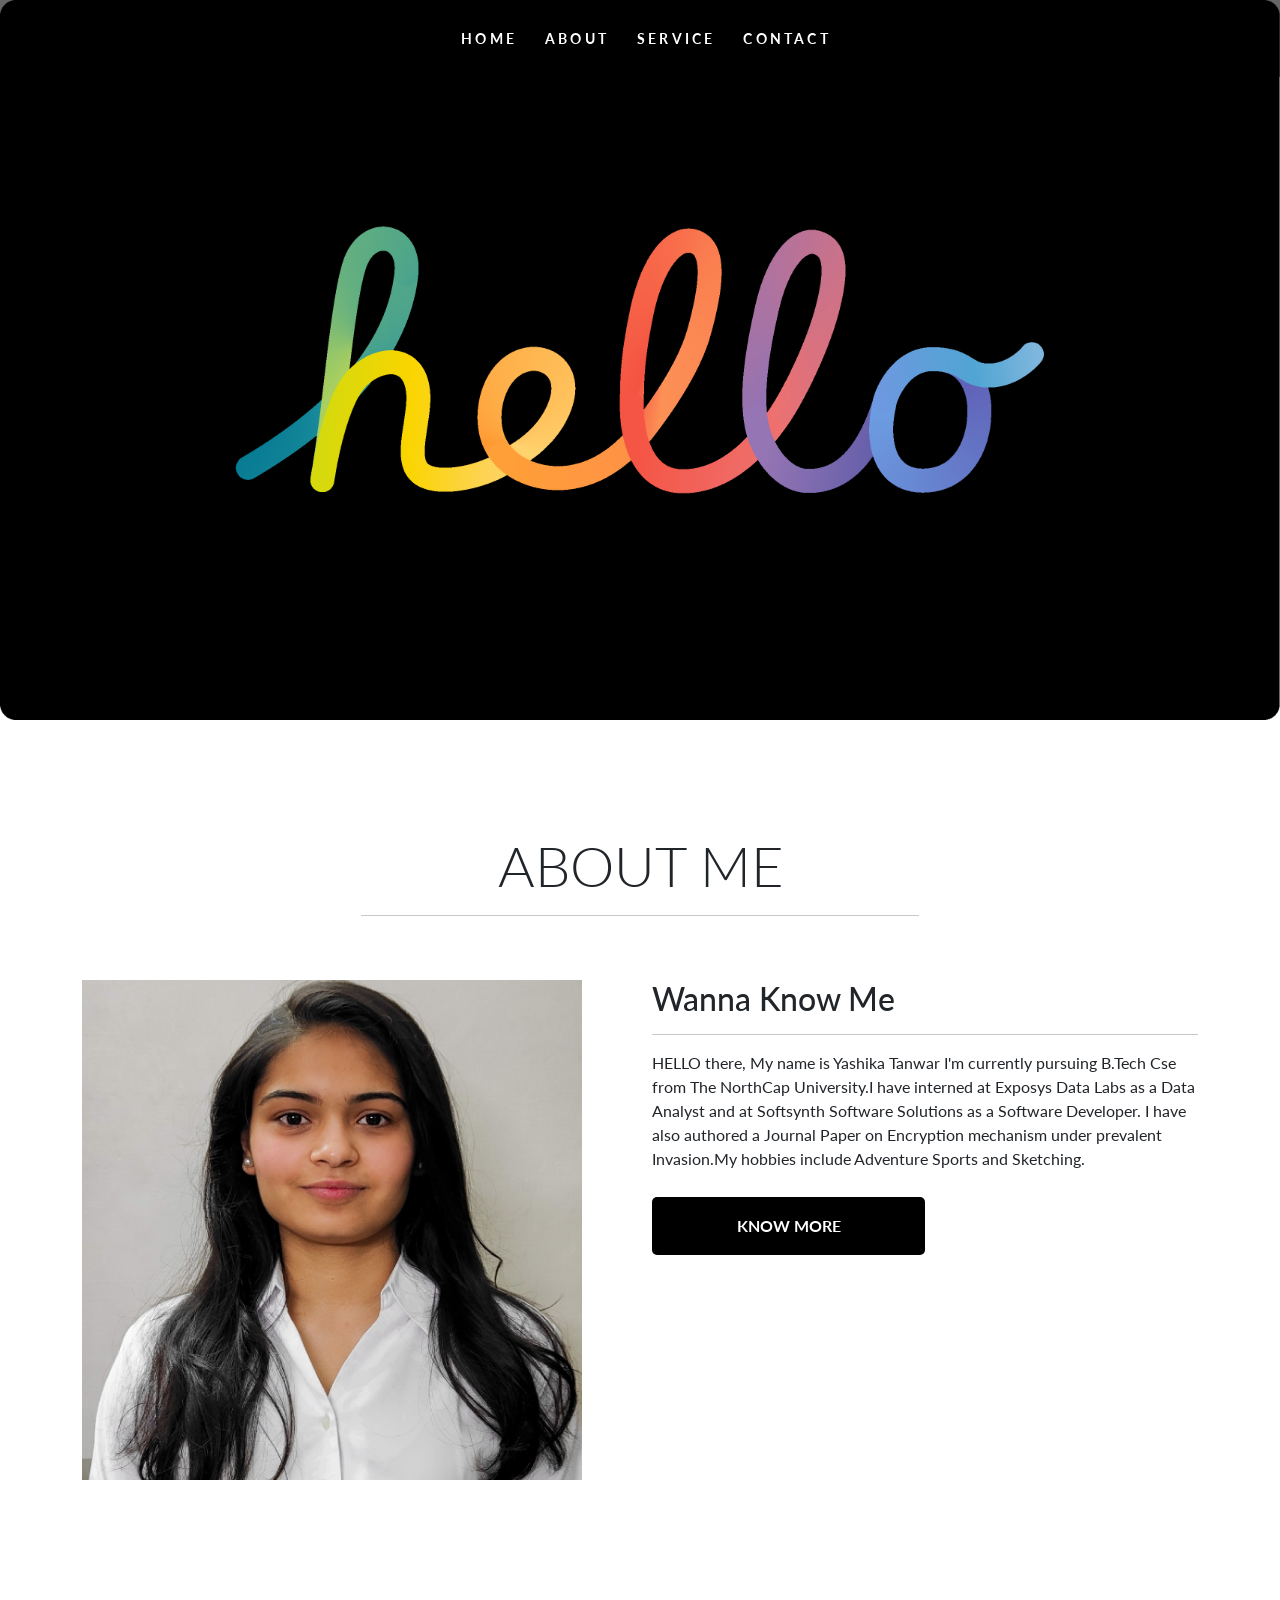
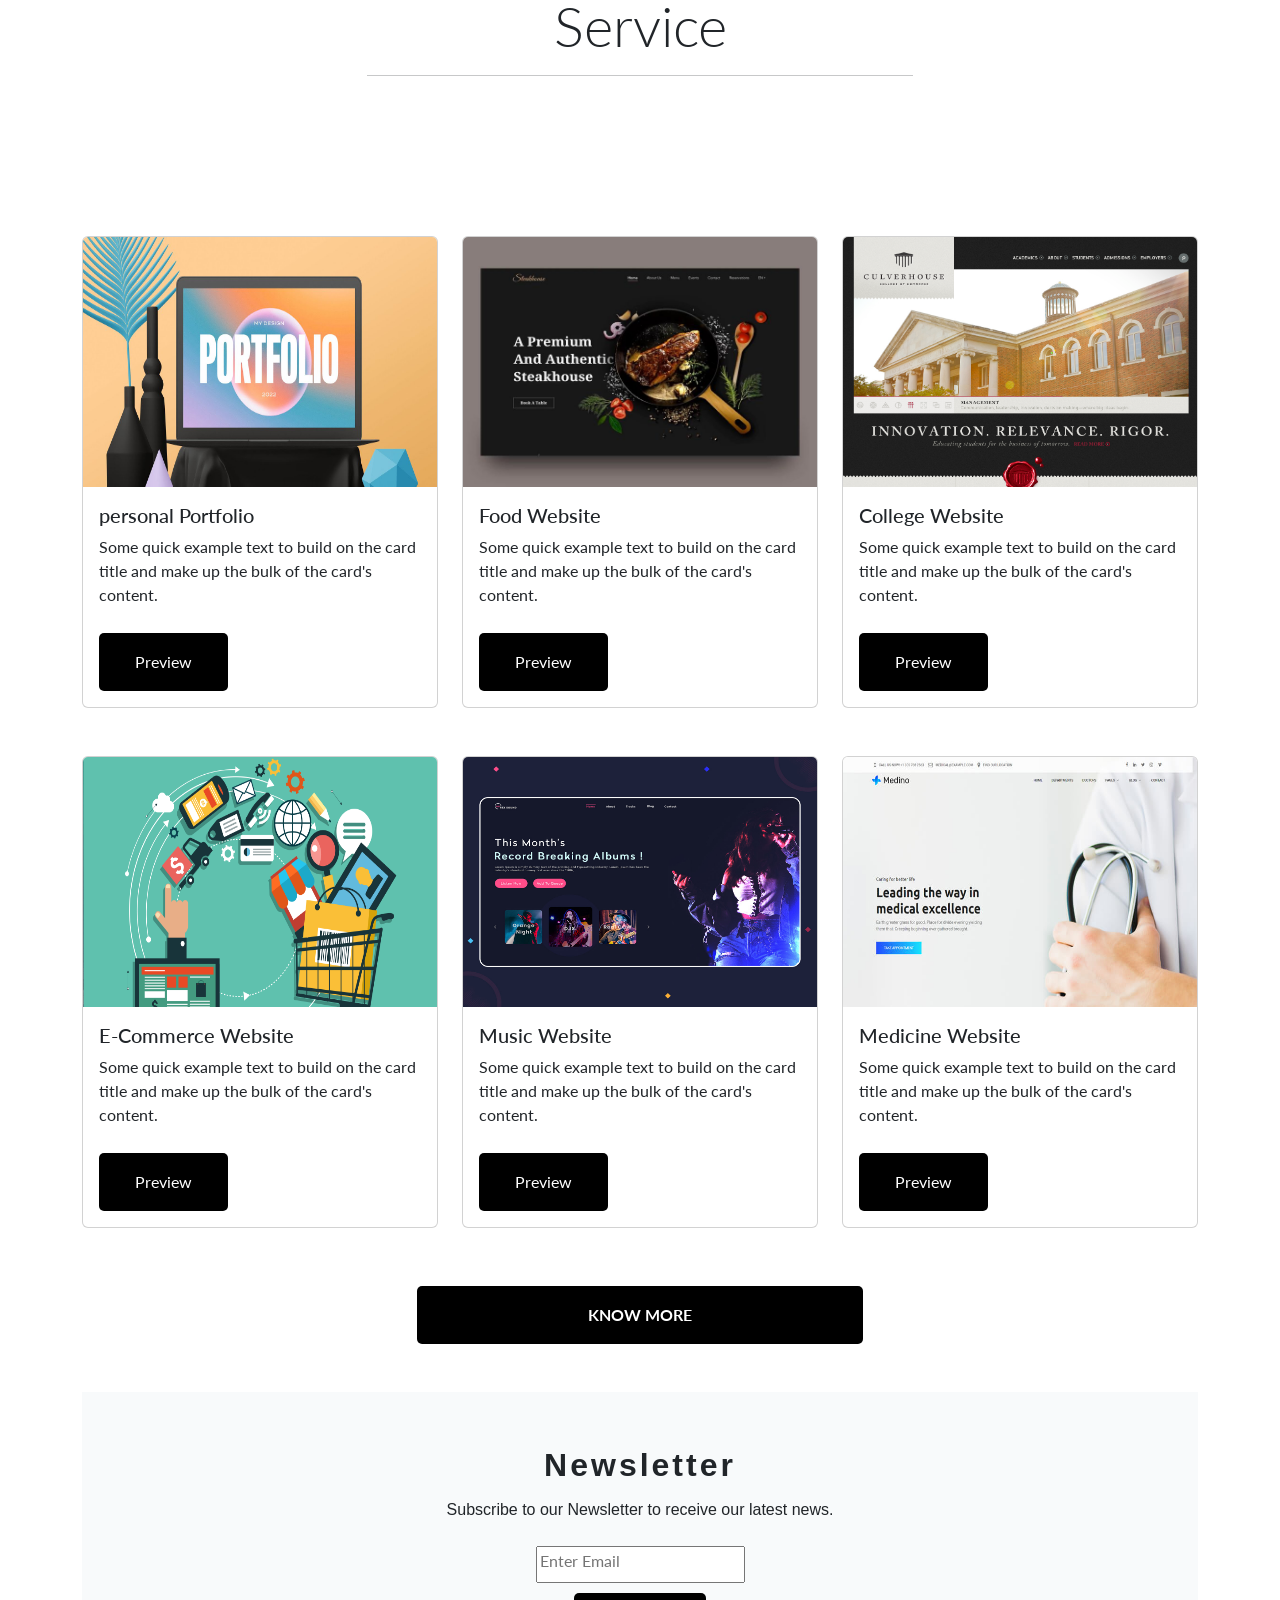
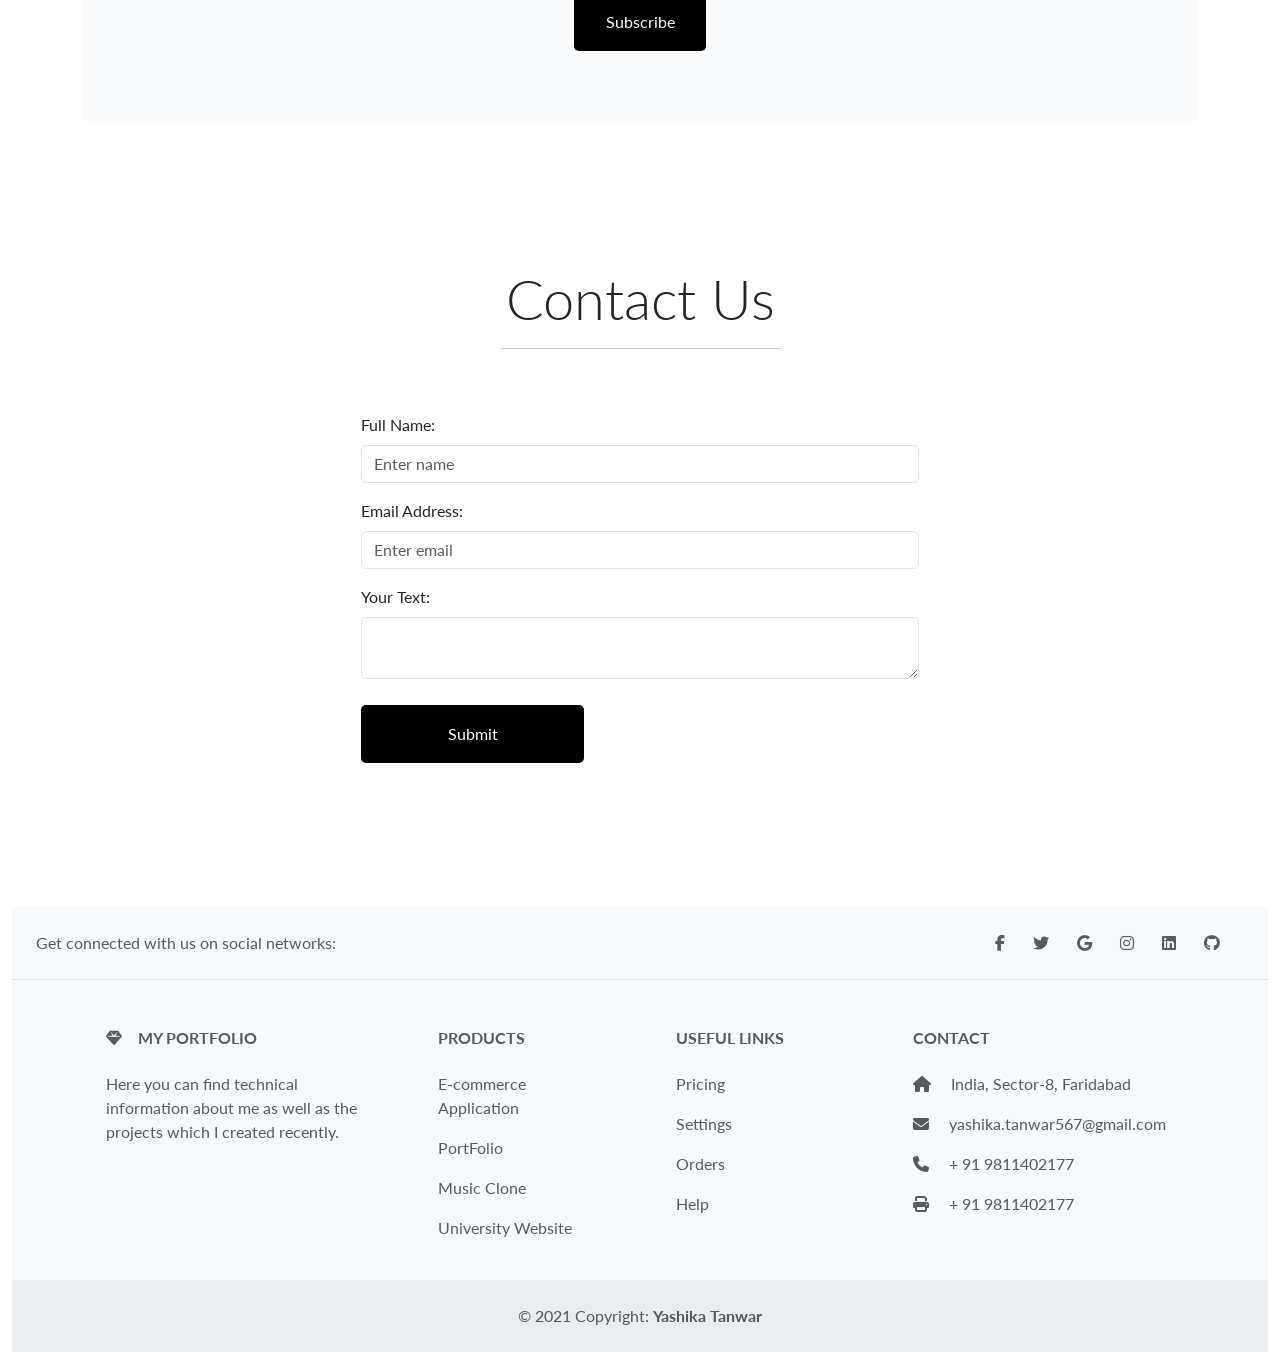
<file: index.html>
<!DOCTYPE html>
<html lang="en">

<head>
  <title>PortFolio</title>
  <meta charset="utf-8">
  <meta name="viewport" content="width=device-width, initial-scale=1">
  <link rel="stylesheet" href="https://cdnjs.cloudflare.com/ajax/libs/font-awesome/6.2.1/css/all.min.css"/>
  <link href="https://cdn.jsdelivr.net/npm/bootstrap@5.2.3/dist/css/bootstrap.min.css" rel="stylesheet" />
  <link rel="stylesheet" href="style.css">
</head>

<body data-spy="scroll" data-target="#navbarResponsive"> 
  <!--so whenever we click on navbar it will send us to that particular area-->
  <div id="home">
    <nav class="navbar navbar-expand-md navbar-dark bg-dark fixed-top ">
      <div class="container-fluid">
        <button class="navbar-toggler" type="button" data-bs-toggle="collapse" data-bs-target="#navbarSupportedContent" aria-controls="navbarSupportedContent" aria-expanded="false" aria-label="Toggle navigation">
          <span class="navbar-toggler-icon"></span>
        </button>
        <div class="collapse navbar-collapse" id="navbarSupportedContent">
          <ul class="navbar-nav mx-auto ">
            <li class="nav-item">
              <a class="nav-link " aria-current="page" href="#home">Home</a>
            </li>
            <li class="nav-item">
              <a class="nav-link" href="#about">About</a>
            </li>
            <li class="nav-item">
              <a class="nav-link" href="#service">Service</a>
            </li>
            <li class="nav-item">
              <a class="nav-link" href="#contact">Contact</a>
            </li>
          </ul>
        </div>
      </div>
    </nav>

    <div class="homeimg">
      <img src="hello.png" alt="" class="img-fluid"> <!--img-fluid class makes your image responsive-->
    </div>
    <!--<div class="heading-content text-center">-->
    <!-- text-center is a bootstrap class which shifts the text at the center of our webpage-->
    <!--<h1>Yashika Tanwar</h1>
      <p>This is my World of Computers</p>
    </div> -->

  </div>

  <div id="about" class="offset container mt-3 pb-5">
    <!--
      mt-3 means margin-top is 3
      pb-5 means padding bottom is 5
    -->
    <div class="post-heading text-center">
      <h3 class="display-4 font-weight-bold">ABOUT ME</h3>
      <!--
        Display-4 will set the font-size to 2.5rem and font-weight to 300
        font-weight-bold / bold will make your text bold
      -->
      <hr class="w-50 mx-auto pb-5">
      <!--
        w-5o means that the line will occupy only 50% of total width
        mx-auto means it will take equal spacing from right left i.e. placing it in the center
        pb-5 meand it padding bottom
      -->
    </div>

    <div class="row">
      <div class="col-lg-6 col-md-6 col-12">
        <img src="me.jpg" width="500" alt="" class="img-fluid">
      </div>

      <div class="col-lg-6 col-md-6 col-12">
        <h2>Wanna Know Me</h2>
        <hr>
        <p>HELLO there, My name is Yashika Tanwar I'm currently pursuing B.Tech Cse from The NorthCap University.I have
          interned at Exposys Data Labs as a Data Analyst and at Softsynth Software Solutions as a Software Developer.
          I have also authored a Journal Paper on Encryption mechanism under prevalent Invasion.My hobbies include
          Adventure Sports and Sketching.</p>
        <button class="btn w-50 ">
          <a href="#">Know More</a>
        </button>
      </div>
    </div>

    <div id="service" class="offset container mt-3 mb-5 pb-5">
      <div class="post-heading text-center">
        <h3 class="display-4 font-weight-bold">Service</h3>
        <hr class="w-50 mx-auto pb-5">
      </div>
    </div>
    <div class="row">
      <div class="col-lg-4 col-md-6  pb-5">
        <div class="card">
          <img src="portfolio.jpg" class="card-img-top" alt="...">
          <div class="card-body">
            <h5 class="card-title">personal Portfolio</h5>
            <p class="card-text">Some quick example text to build on the card title and make up the bulk of the card's
              content.
            </p>
            <a href="#" class="btn btn-dark">Preview</a>
          </div>
        </div>
      </div>

      <div class="col-lg-4 col-md-6  pb-5">
        <div class="card">
          <img src="food.jpg" class="card-img-top" alt="...">
          <div class="card-body">
            <h5 class="card-title">Food Website</h5>
            <p class="card-text">Some quick example text to build on the card title and make up the bulk of the card's
              content.</p>
            <a href="#" class="btn btn-dark">Preview</a>
          </div>
        </div>
      </div>

      <div class="col-lg-4 col-md-6 pb-5">
        <div class="card">
          <img src="college.png" class="card-img-top" alt="...">
          <div class="card-body">
            <h5 class="card-title">College Website</h5>
            <p class="card-text">Some quick example text to build on the card title and make up the bulk of the card's
              content.</p>
            <a href="#" class="btn btn-dark">Preview</a>
          </div>
        </div>
      </div>


      <div class="col-lg-4 col-md-6 col-12 pb-5">
        <div class="card">
          <img src="eCommerce.png" class="card-img-top" alt="...">
          <div class="card-body">
            <h5 class="card-title">E-Commerce Website</h5>
            <p class="card-text">Some quick example text to build on the card title and make up the bulk of the card's
              content.</p>
            <a href="#" class="btn btn-dark">Preview</a>
          </div>
        </div>
      </div>


      <div class="col-lg-4 col-md-6 col-12 pb-5">
        <div class="card">
          <img src="music.jpg" class="card-img-top" alt="...">
          <div class="card-body">
            <h5 class="card-title">Music Website</h5>
            <p class="card-text">Some quick example text to build on the card title and make up the bulk of the card's
              content.</p>
            <a href="#" class="btn btn-dark">Preview</a>
          </div>
        </div>
      </div>


      <div class="col-lg-4 col-md-6 col-12 pb-5">
        <div class="card">
          <img src="medicine.jpg" class="card-img-top" alt="...">
          <div class="card-body">
            <h5 class="card-title">Medicine Website</h5>
            <p class="card-text">Some quick example text to build on the card title and make up the bulk of the card's
              content.</p>
            <a href="#" class="btn btn-dark">Preview</a>
          </div>
        </div>
      </div>

    </div>

    <button id="second">
      <a href="#">Know More</a>
    </button>

    <section class="sec1 container-fluid mt-5 mb-5">
      <h2 class="mt-5">Newsletter</h2>
      <p>Subscribe to our Newsletter to receive our latest news.</p>
      <form class="form-inline mt-2">
        <input type="email" class="w-30 pb-2" placeholder="Enter Email" id="email">
        <button type="submit" class="btn btn-dark ml-2">Subscribe</button>
      </form>
    </section>


    <div id="contact" class="offset mx-auto w-50 mt-5 mb-5 pb-5">
      <div class="post-heading text-center">
        <h3 class="display-4 font-weight-bold"> Contact Us</h3>
        <hr class="w-50 mx-auto pb-5">
      </div>
      <form action="/action_page.php">
        <div class="mb-3 mt-3">
          <label for="name" class="form-label">Full Name:</label>
          <input type="text" class="form-control" id="email" placeholder="Enter name">
        </div>
        <div class="mb-3 mt-3">
          <label for="email" class="form-label">Email Address:</label>
          <input type="email" class="form-control" id="email" placeholder="Enter email">
        </div>
        <div class="mb-3 mt-3">
          <label for="email" class="form-label">Your Text:</label>
          <textarea class="form-control"></textarea>
        </div>
        <button type="submit" class="btn btn-dark">Submit</button>
      </form>
    </div>
  </div>
  <!-- Footer Start-->
  <div class="container-fluid">
    <footer class="text-center text-lg-start bg-light text-muted">
      <!-- Section: Social media -->
      <section class="d-flex justify-content-center justify-content-lg-between p-4 border-bottom">
        <!-- Left -->
        <div class="me-5 d-none d-lg-block">
          <span>Get connected with us on social networks:</span>
        </div>
        <!-- Left -->

        <!-- Right -->
        <div>
          <a href="" class="me-4 text-reset">
            <i class="fab fa-facebook-f"></i>
          </a>
          <a href="" class="me-4 text-reset">
            <i class="fab fa-twitter"></i>
          </a>
          <a href="" class="me-4 text-reset">
            <i class="fab fa-google"></i>
          </a>
          <a href="" class="me-4 text-reset">
            <i class="fab fa-instagram"></i>
          </a>
          <a href="https://www.linkedin.com/in/yashika-tanwar-942b3b1b9/" class="me-4 text-reset">
            <i class="fab fa-linkedin"></i>
          </a>
          <a href="" class="me-4 text-reset">
            <i class="fab fa-github"></i>
          </a>
        </div>
        <!-- Right -->
      </section>
      <!-- Section: Social media -->

      <!-- Section: Links  -->
      <section class="">
        <div class="container text-center text-md-start mt-5">
          <!-- Grid row -->
          <div class="row mt-3">
            <!-- Grid column -->
            <div class="col-md-3 col-lg-4 col-xl-3 mx-auto mb-4">
              <!-- Content -->
              <h6 class="text-uppercase fw-bold mb-4">
                <i class="fas fa-gem me-3"></i>My PortFolio
              </h6>
              <p>
                Here you can find technical information about me as well as the projects which I created recently.
              </p>
            </div>
            <!-- Grid column -->

            <!-- Grid column -->
            <div class="col-md-2 col-lg-2 col-xl-2 mx-auto mb-4">
              <!-- Links -->
              <h6 class="text-uppercase fw-bold mb-4">
                Products
              </h6>
              <p>
                <a href="#!" class="text-reset">E-commerce Application</a>
              </p>
              <p>
                <a href="#!" class="text-reset">PortFolio</a>
              </p>
              <p>
                <a href="#!" class="text-reset">Music Clone</a>
              </p>
              <p>
                <a href="#!" class="text-reset">University Website</a>
              </p>
            </div>
            <!-- Grid column -->

            <!-- Grid column -->
            <div class="col-md-3 col-lg-2 col-xl-2 mx-auto mb-4">
              <!-- Links -->
              <h6 class="text-uppercase fw-bold mb-4">
                Useful links
              </h6>
              <p>
                <a href="#!" class="text-reset">Pricing</a>
              </p>
              <p>
                <a href="#!" class="text-reset">Settings</a>
              </p>
              <p>
                <a href="#!" class="text-reset">Orders</a>
              </p>
              <p>
                <a href="#!" class="text-reset">Help</a>
              </p>
            </div>
            <!-- Grid column -->

            <!-- Grid column -->
            <div class="col-md-4 col-lg-3 col-xl-3 mx-auto mb-md-0 mb-4">
              <!-- Links -->
              <h6 class="text-uppercase fw-bold mb-4">Contact</h6>
              <p><i class="fas fa-home me-3"></i> India, Sector-8, Faridabad</p>
              <p>
                <i class="fas fa-envelope me-3"></i>
                yashika.tanwar567@gmail.com
              </p>
              <p><i class="fas fa-phone me-3"></i> + 91 9811402177</p>
              <p><i class="fas fa-print me-3"></i> + 91 9811402177</p>
            </div>
            <!-- Grid column -->
          </div>
          <!-- Grid row -->
        </div>
      </section>
      <!-- Section: Links  -->

      <!-- Copyright -->
      <div class="text-center p-4" style="background-color: rgba(0, 0, 0, 0.05);">
        © 2021 Copyright:
        <a class="text-reset fw-bold" href="#">Yashika Tanwar</a>
      </div>
      <!-- Copyright -->
    </footer>
    <!-- Footer End-->
  </div>
  <script src="https://cdn.jsdelivr.net/npm/bootstrap@5.0.2/dist/js/bootstrap.bundle.min.js"
    integrity="sha384-MrcW6ZMFYlzcLA8Nl+NtUVF0sA7MsXsP1UyJoMp4YLEuNSfAP+JcXn/tWtIaxVXM"
    crossorigin="anonymous"></script>
</body>

</html>
</file>
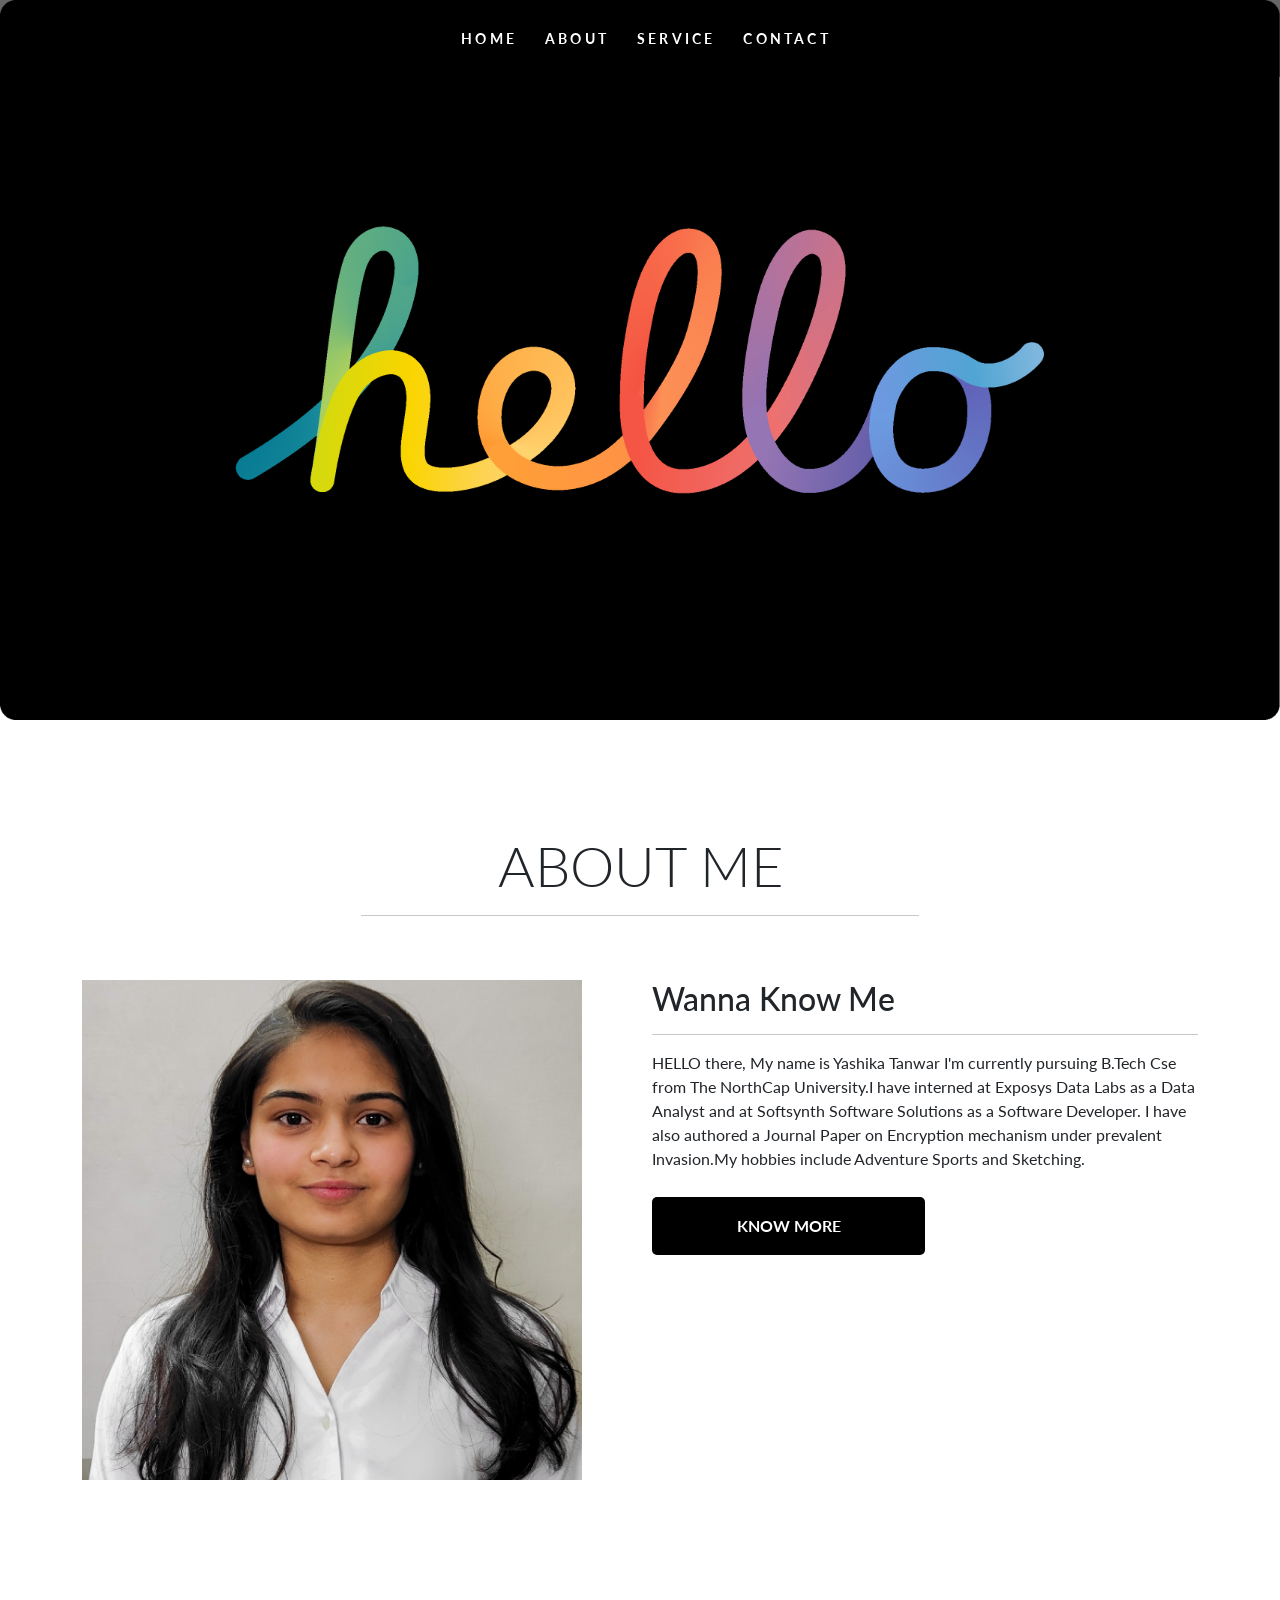
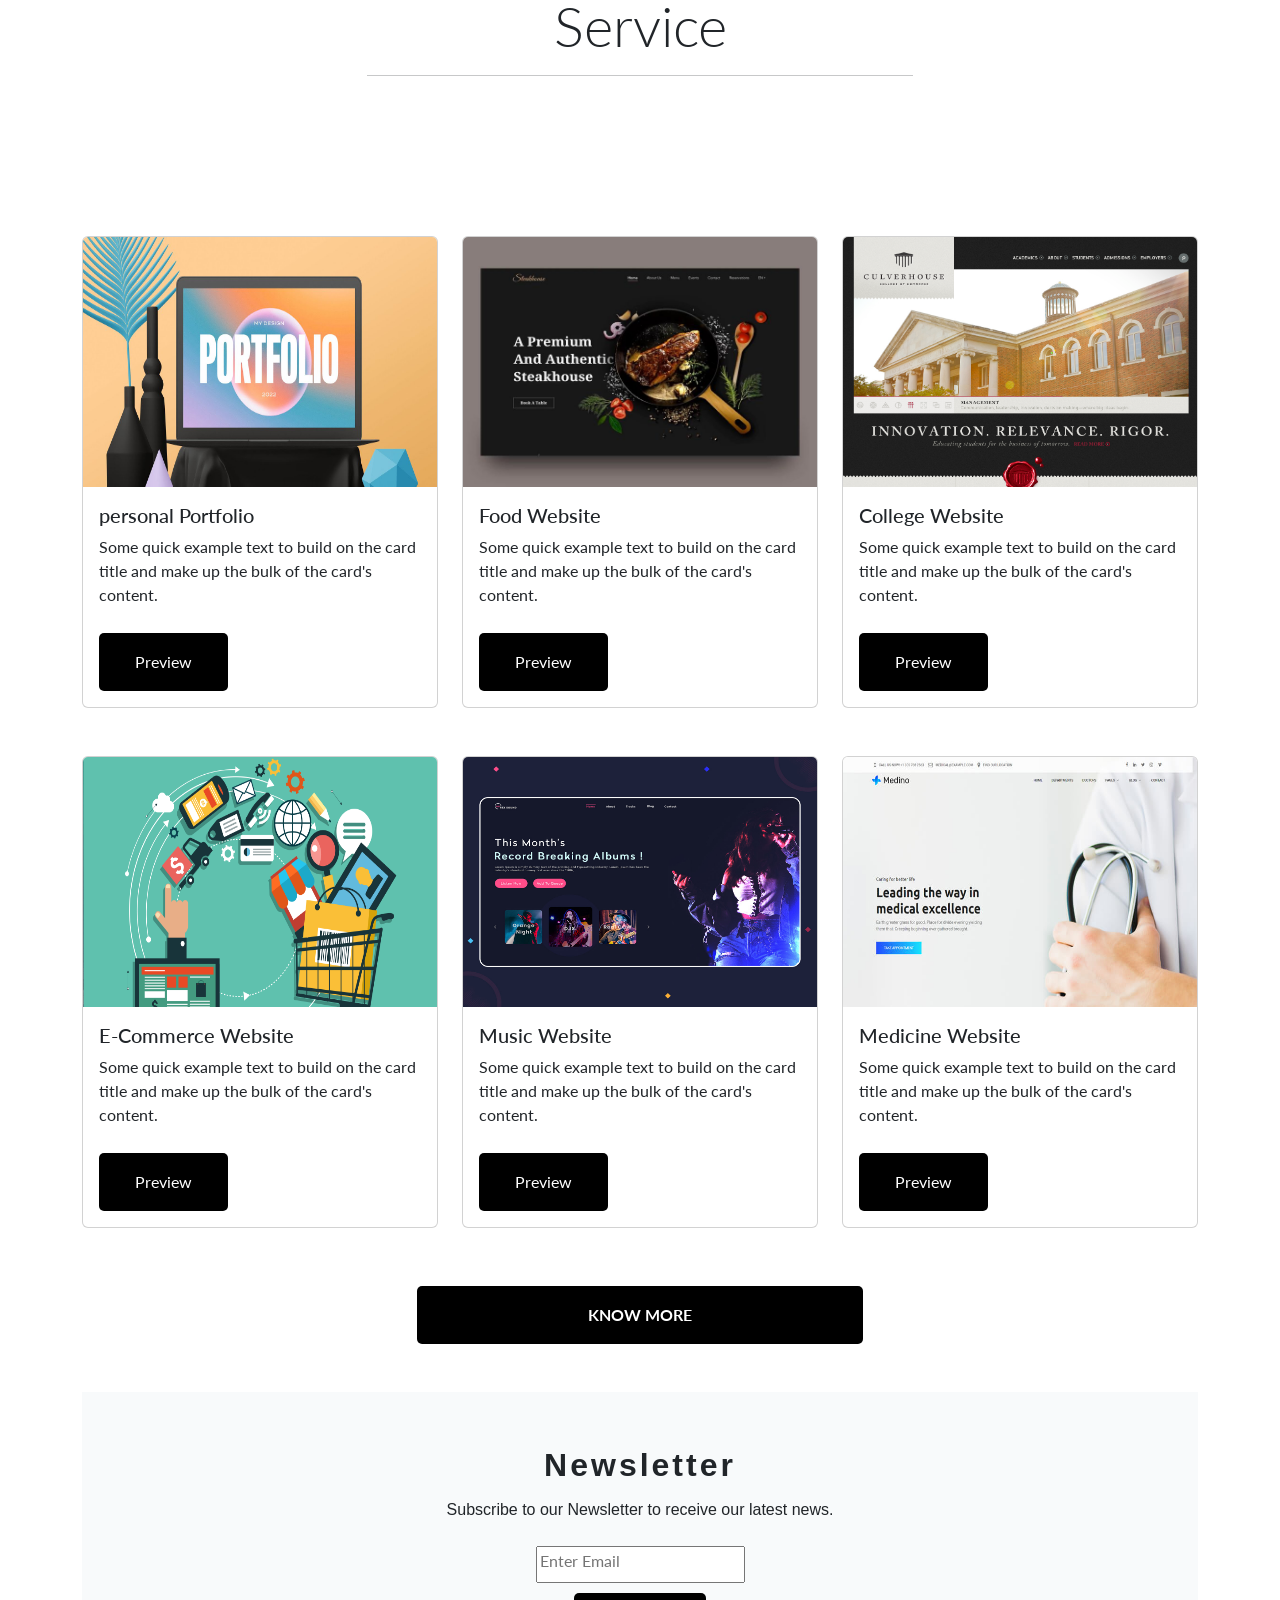
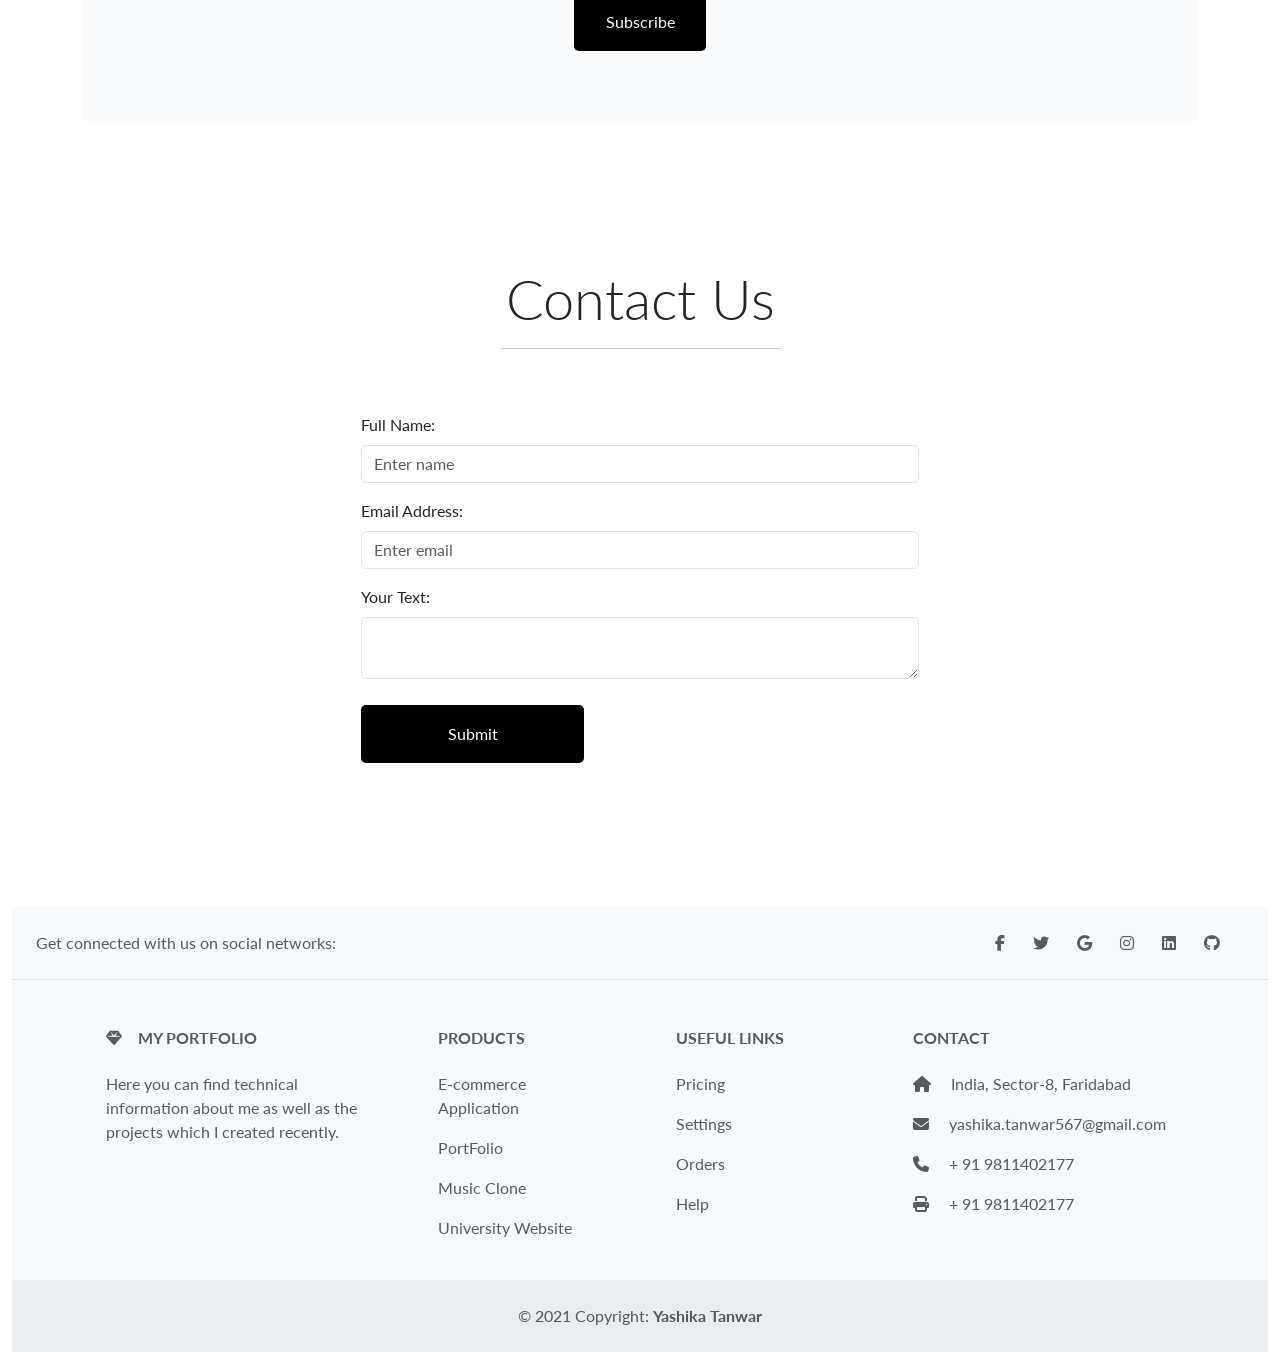
<file: Portfolio/assets/index.html>
<!DOCTYPE html>
<html lang="en">

<head>
  <title>PortFolio</title>
  <meta charset="utf-8">
  <meta name="viewport" content="width=device-width, initial-scale=1">
  <link rel="stylesheet" href="https://cdnjs.cloudflare.com/ajax/libs/font-awesome/6.2.1/css/all.min.css"/>
  <link href="https://cdn.jsdelivr.net/npm/bootstrap@5.2.3/dist/css/bootstrap.min.css" rel="stylesheet" />
  <link rel="stylesheet" href="style.css">
</head>

<body data-spy="scroll" data-target="#navbarResponsive">
  <div id="home">
    <nav class="navbar navbar-expand-md navbar-dark bg-dark fixed-top ">
      <div class="container-fluid">
        <button class="navbar-toggler" type="button" data-bs-toggle="collapse" data-bs-target="#navbarSupportedContent" aria-controls="navbarSupportedContent" aria-expanded="false" aria-label="Toggle navigation">
          <span class="navbar-toggler-icon"></span>
        </button>
        <div class="collapse navbar-collapse" id="navbarSupportedContent">
          <ul class="navbar-nav mx-auto ">
            <li class="nav-item">
              <a class="nav-link " aria-current="page" href="#home">Home</a>
            </li>
            <li class="nav-item">
              <a class="nav-link" href="#about">About</a>
            </li>
            <li class="nav-item">
              <a class="nav-link" href="#service">Service</a>
            </li>
            <li class="nav-item">
              <a class="nav-link" href="#contact">Contact</a>
            </li>
          </ul>
        </div>
      </div>
    </nav>

    <div class="homeimg">
      <img src="hello.png" alt="" class="img-fluid"> <!--img-fluid class makes your image responsive-->
    </div>
    <!--<div class="heading-content text-center">-->
    <!-- text-center is a bootstrap class which shifts the text at the center of our webpage-->
    <!--<h1>Yashika Tanwar</h1>
      <p>This is my World of Computers</p>
    </div> -->

  </div>

  <div id="about" class="offset container mt-3 pb-5">
    <!--
      mt-3 means margin-top is 3
      pb-5 means padding bottom is 5
    -->
    <div class="post-heading text-center">
      <h3 class="display-4 font-weight-bold">ABOUT ME</h3>
      <!--
        Display-4 will set the font-size to 2.5rem and font-weight to 300
        font-weight-bold / bold will make your text bold
      -->
      <hr class="w-50 mx-auto pb-5">
      <!--
        w-5o means that the line will occupy only 50% of total width
        mx-auto means it will take equal spacing from right left i.e. placing it in the center
        pb-5 meand it padding bottom
      -->
    </div>

    <div class="row">
      <div class="col-lg-6 col-md-6 col-12">
        <img src="me.jpg" width="500" alt="" class="img-fluid">
      </div>

      <div class="col-lg-6 col-md-6 col-12">
        <h2>Wanna Know Me</h2>
        <hr>
        <p>HELLO there, My name is Yashika Tanwar I'm currently pursuing B.Tech Cse from The NorthCap University.I have
          interned at Exposys Data Labs as a Data Analyst and at Softsynth Software Solutions as a Software Developer.
          I have also authored a Journal Paper on Encryption mechanism under prevalent Invasion.My hobbies include
          Adventure Sports and Sketching.</p>
        <button class="btn w-50 ">
          <a href="#">Know More</a>
        </button>
      </div>
    </div>

    <div id="service" class="offset container mt-3 mb-5 pb-5">
      <div class="post-heading text-center">
        <h3 class="display-4 font-weight-bold">Service</h3>
        <hr class="w-50 mx-auto pb-5">
      </div>
    </div>
    <div class="row">
      <div class="col-lg-4 col-md-6  pb-5">
        <div class="card">
          <img src="portfolio.jpg" class="card-img-top" alt="...">
          <div class="card-body">
            <h5 class="card-title">personal Portfolio</h5>
            <p class="card-text">Some quick example text to build on the card title and make up the bulk of the card's
              content.
            </p>
            <a href="#" class="btn btn-dark">Preview</a>
          </div>
        </div>
      </div>

      <div class="col-lg-4 col-md-6  pb-5">
        <div class="card">
          <img src="food.jpg" class="card-img-top" alt="...">
          <div class="card-body">
            <h5 class="card-title">Food Website</h5>
            <p class="card-text">Some quick example text to build on the card title and make up the bulk of the card's
              content.</p>
            <a href="#" class="btn btn-dark">Preview</a>
          </div>
        </div>
      </div>

      <div class="col-lg-4 col-md-6 pb-5">
        <div class="card">
          <img src="college.png" class="card-img-top" alt="...">
          <div class="card-body">
            <h5 class="card-title">College Website</h5>
            <p class="card-text">Some quick example text to build on the card title and make up the bulk of the card's
              content.</p>
            <a href="#" class="btn btn-dark">Preview</a>
          </div>
        </div>
      </div>


      <div class="col-lg-4 col-md-6 col-12 pb-5">
        <div class="card">
          <img src="eCommerce.png" class="card-img-top" alt="...">
          <div class="card-body">
            <h5 class="card-title">E-Commerce Website</h5>
            <p class="card-text">Some quick example text to build on the card title and make up the bulk of the card's
              content.</p>
            <a href="#" class="btn btn-dark">Preview</a>
          </div>
        </div>
      </div>


      <div class="col-lg-4 col-md-6 col-12 pb-5">
        <div class="card">
          <img src="music.jpg" class="card-img-top" alt="...">
          <div class="card-body">
            <h5 class="card-title">Music Website</h5>
            <p class="card-text">Some quick example text to build on the card title and make up the bulk of the card's
              content.</p>
            <a href="#" class="btn btn-dark">Preview</a>
          </div>
        </div>
      </div>


      <div class="col-lg-4 col-md-6 col-12 pb-5">
        <div class="card">
          <img src="medicine.jpg" class="card-img-top" alt="...">
          <div class="card-body">
            <h5 class="card-title">Medicine Website</h5>
            <p class="card-text">Some quick example text to build on the card title and make up the bulk of the card's
              content.</p>
            <a href="#" class="btn btn-dark">Preview</a>
          </div>
        </div>
      </div>

    </div>

    <button id="second">
      <a href="#">Know More</a>
    </button>

    <section class="sec1 container-fluid mt-5 mb-5">
      <h2 class="mt-5">Newsletter</h2>
      <p>Subscribe to our Newsletter to receive our latest news.</p>
      <form class="form-inline mt-2">
        <input type="email" class="w-30 pb-2" placeholder="Enter Email" id="email">
        <button type="submit" class="btn btn-dark ml-2">Subscribe</button>
      </form>
    </section>


    <div id="contact" class="offset mx-auto w-50 mt-5 mb-5 pb-5">
      <div class="post-heading text-center">
        <h3 class="display-4 font-weight-bold"> Contact Us</h3>
        <hr class="w-50 mx-auto pb-5">
      </div>
      <form action="/action_page.php">
        <div class="mb-3 mt-3">
          <label for="name" class="form-label">Full Name:</label>
          <input type="text" class="form-control" id="email" placeholder="Enter name">
        </div>
        <div class="mb-3 mt-3">
          <label for="email" class="form-label">Email Address:</label>
          <input type="email" class="form-control" id="email" placeholder="Enter email">
        </div>
        <div class="mb-3 mt-3">
          <label for="email" class="form-label">Your Text:</label>
          <textarea class="form-control"></textarea>
        </div>
        <button type="submit" class="btn btn-dark">Submit</button>
      </form>
    </div>
  </div>
  <!-- Footer Start-->
  <div class="container-fluid">
    <footer class="text-center text-lg-start bg-light text-muted">
      <!-- Section: Social media -->
      <section class="d-flex justify-content-center justify-content-lg-between p-4 border-bottom">
        <!-- Left -->
        <div class="me-5 d-none d-lg-block">
          <span>Get connected with us on social networks:</span>
        </div>
        <!-- Left -->

        <!-- Right -->
        <div>
          <a href="" class="me-4 text-reset">
            <i class="fab fa-facebook-f"></i>
          </a>
          <a href="" class="me-4 text-reset">
            <i class="fab fa-twitter"></i>
          </a>
          <a href="" class="me-4 text-reset">
            <i class="fab fa-google"></i>
          </a>
          <a href="" class="me-4 text-reset">
            <i class="fab fa-instagram"></i>
          </a>
          <a href="https://www.linkedin.com/in/yashika-tanwar-942b3b1b9/" class="me-4 text-reset">
            <i class="fab fa-linkedin"></i>
          </a>
          <a href="" class="me-4 text-reset">
            <i class="fab fa-github"></i>
          </a>
        </div>
        <!-- Right -->
      </section>
      <!-- Section: Social media -->

      <!-- Section: Links  -->
      <section class="">
        <div class="container text-center text-md-start mt-5">
          <!-- Grid row -->
          <div class="row mt-3">
            <!-- Grid column -->
            <div class="col-md-3 col-lg-4 col-xl-3 mx-auto mb-4">
              <!-- Content -->
              <h6 class="text-uppercase fw-bold mb-4">
                <i class="fas fa-gem me-3"></i>My PortFolio
              </h6>
              <p>
                Here you can find technical information about me as well as the projects which I created recently.
              </p>
            </div>
            <!-- Grid column -->

            <!-- Grid column -->
            <div class="col-md-2 col-lg-2 col-xl-2 mx-auto mb-4">
              <!-- Links -->
              <h6 class="text-uppercase fw-bold mb-4">
                Products
              </h6>
              <p>
                <a href="#!" class="text-reset">E-commerce Application</a>
              </p>
              <p>
                <a href="#!" class="text-reset">PortFolio</a>
              </p>
              <p>
                <a href="#!" class="text-reset">Music Clone</a>
              </p>
              <p>
                <a href="#!" class="text-reset">University Website</a>
              </p>
            </div>
            <!-- Grid column -->

            <!-- Grid column -->
            <div class="col-md-3 col-lg-2 col-xl-2 mx-auto mb-4">
              <!-- Links -->
              <h6 class="text-uppercase fw-bold mb-4">
                Useful links
              </h6>
              <p>
                <a href="#!" class="text-reset">Pricing</a>
              </p>
              <p>
                <a href="#!" class="text-reset">Settings</a>
              </p>
              <p>
                <a href="#!" class="text-reset">Orders</a>
              </p>
              <p>
                <a href="#!" class="text-reset">Help</a>
              </p>
            </div>
            <!-- Grid column -->

            <!-- Grid column -->
            <div class="col-md-4 col-lg-3 col-xl-3 mx-auto mb-md-0 mb-4">
              <!-- Links -->
              <h6 class="text-uppercase fw-bold mb-4">Contact</h6>
              <p><i class="fas fa-home me-3"></i> India, Sector-8, Faridabad</p>
              <p>
                <i class="fas fa-envelope me-3"></i>
                yashika.tanwar567@gmail.com
              </p>
              <p><i class="fas fa-phone me-3"></i> + 91 9811402177</p>
              <p><i class="fas fa-print me-3"></i> + 91 9811402177</p>
            </div>
            <!-- Grid column -->
          </div>
          <!-- Grid row -->
        </div>
      </section>
      <!-- Section: Links  -->

      <!-- Copyright -->
      <div class="text-center p-4" style="background-color: rgba(0, 0, 0, 0.05);">
        © 2021 Copyright:
        <a class="text-reset fw-bold" href="#">Yashika Tanwar</a>
      </div>
      <!-- Copyright -->
    </footer>
    <!-- Footer End-->
  </div>
  <script src="https://cdn.jsdelivr.net/npm/bootstrap@5.0.2/dist/js/bootstrap.bundle.min.js"
    integrity="sha384-MrcW6ZMFYlzcLA8Nl+NtUVF0sA7MsXsP1UyJoMp4YLEuNSfAP+JcXn/tWtIaxVXM"
    crossorigin="anonymous"></script>
</body>

</html>
</file>
<file: style.css>
@import url('https://fonts.googleapis.com/css2?family=Lato&display=swap');
body{
    margin: 0;
    padding: 0;
    overflow-x: hidden;
    box-sizing: border-box;
    font-family: 'Lato',sans-serif;
}
a{
    text-decoration: none;
}
.offset:before{
    display: block;
    content:"";
    height: 6rem;
}
.navbar{
    text-transform: uppercase;
    font-size: 14px;   
    font-weight: 700;
    letter-spacing: 0.2rem;
    background: rgba(0,0,0,0.6) !important;
    padding: 20px 0;
}
.navbar-dark .navbar-nav .nav-link{
    color:white;
    padding-left: 20px;
}
.navbar-dark .navbar-nav .nav-link.active,
.navbar-dark .navbar-nav .nav-link:hover{
    color:#1ebba3;
}
/*.heading-content{
    position:absolute;
    top: 50%;
    width: 100%;
    max-width: 100%;
}

.heading-content h1{
    margin-top: 2rem;
    font-size: 5em;
    font-weight: 300;
    color:#6B9ADF;
}
.heading-content p{
    color:rgba(145, 133, 133, 0.6);
}*/
#about .btn{
    border:2px solid transparent;
    width:40%;
    padding:15px 22px;
    background-color: black;
    border-radius: 5px;
    margin-top: 10px;
}
#about .btn a{
    color: white;
    text-decoration: none;
    font-size: 1em;
    font-weight: bold;
    text-transform: uppercase;
}
#about .btn:hover{
   border:2px solid #1ebba3;
    cursor: pointer;
}
.card img{
    height:250px;
}
.homeimg img{
    width:100%;
}
#second{
    border:2px solid transparent;
    width:40%;
    padding:15px 22px;
    background-color: black;
    border-radius: 5px;
    margin-top: 10px;
    margin-left:30% ;
}
#second a{
        color: white;
        text-decoration: none;
        font-size: 1em;
        font-weight: bold;
        text-transform: uppercase;
}
#second:hover{
    border:2px solid #1ebba3;
     cursor: pointer;
 }
 .sec1{
    display: flex;
    flex-direction:column;
    justify-content: center;
    align-items: center;
    text-align: center;
    background-color: #f8fafb;
    padding-bottom: 70px;
}
.sec1 h2{
    font-family: 'poppins',sans-serif;
    font-weight: bold;
    letter-spacing: 3px;
    line-height: 50px;
}
.sec1 p{
    font-family: 'poppins',sans-serif;
    font-weight: 400;
}
</file>
<file: Portfolio/assets/style.css>
@import url('https://fonts.googleapis.com/css2?family=Lato&display=swap');
body{
    margin: 0;
    padding: 0;
    overflow-x: hidden;
    box-sizing: border-box;
    font-family: 'Lato',sans-serif;
}
a{
    text-decoration: none;
}
.offset:before{
    display: block;
    content:"";
    height: 6rem;
}
.navbar{
    text-transform: uppercase;
    font-size: 14px;   
    font-weight: 700;
    letter-spacing: 0.2rem;
    background: rgba(0,0,0,0.6) !important;
    padding: 20px 0;
}
.navbar-dark .navbar-nav .nav-link{
    color:white;
    padding-left: 20px;
}
.navbar-dark .navbar-nav .nav-link.active,
.navbar-dark .navbar-nav .nav-link:hover{
    color:#1ebba3;
}
/*.heading-content{
    position:absolute;
    top: 50%;
    width: 100%;
    max-width: 100%;
}

.heading-content h1{
    margin-top: 2rem;
    font-size: 5em;
    font-weight: 300;
    color:#6B9ADF;
}
.heading-content p{
    color:rgba(145, 133, 133, 0.6);
}*/
#about .btn{
    border:2px solid transparent;
    width:40%;
    padding:15px 22px;
    background-color: black;
    border-radius: 5px;
    margin-top: 10px;
}
#about .btn a{
    color: white;
    text-decoration: none;
    font-size: 1em;
    font-weight: bold;
    text-transform: uppercase;
}
#about .btn:hover{
   border:2px solid #1ebba3;
    cursor: pointer;
}
.card img{
    height:250px;
}
.homeimg img{
    width:100%;
}
#second{
    border:2px solid transparent;
    width:40%;
    padding:15px 22px;
    background-color: black;
    border-radius: 5px;
    margin-top: 10px;
    margin-left:30% ;
}
#second a{
        color: white;
        text-decoration: none;
        font-size: 1em;
        font-weight: bold;
        text-transform: uppercase;
}
#second:hover{
    border:2px solid #1ebba3;
     cursor: pointer;
 }
 .sec1{
    display: flex;
    flex-direction:column;
    justify-content: center;
    align-items: center;
    text-align: center;
    background-color: #f8fafb;
    padding-bottom: 70px;
}
.sec1 h2{
    font-family: 'poppins',sans-serif;
    font-weight: bold;
    letter-spacing: 3px;
    line-height: 50px;
}
.sec1 p{
    font-family: 'poppins',sans-serif;
    font-weight: 400;
}
</file>
